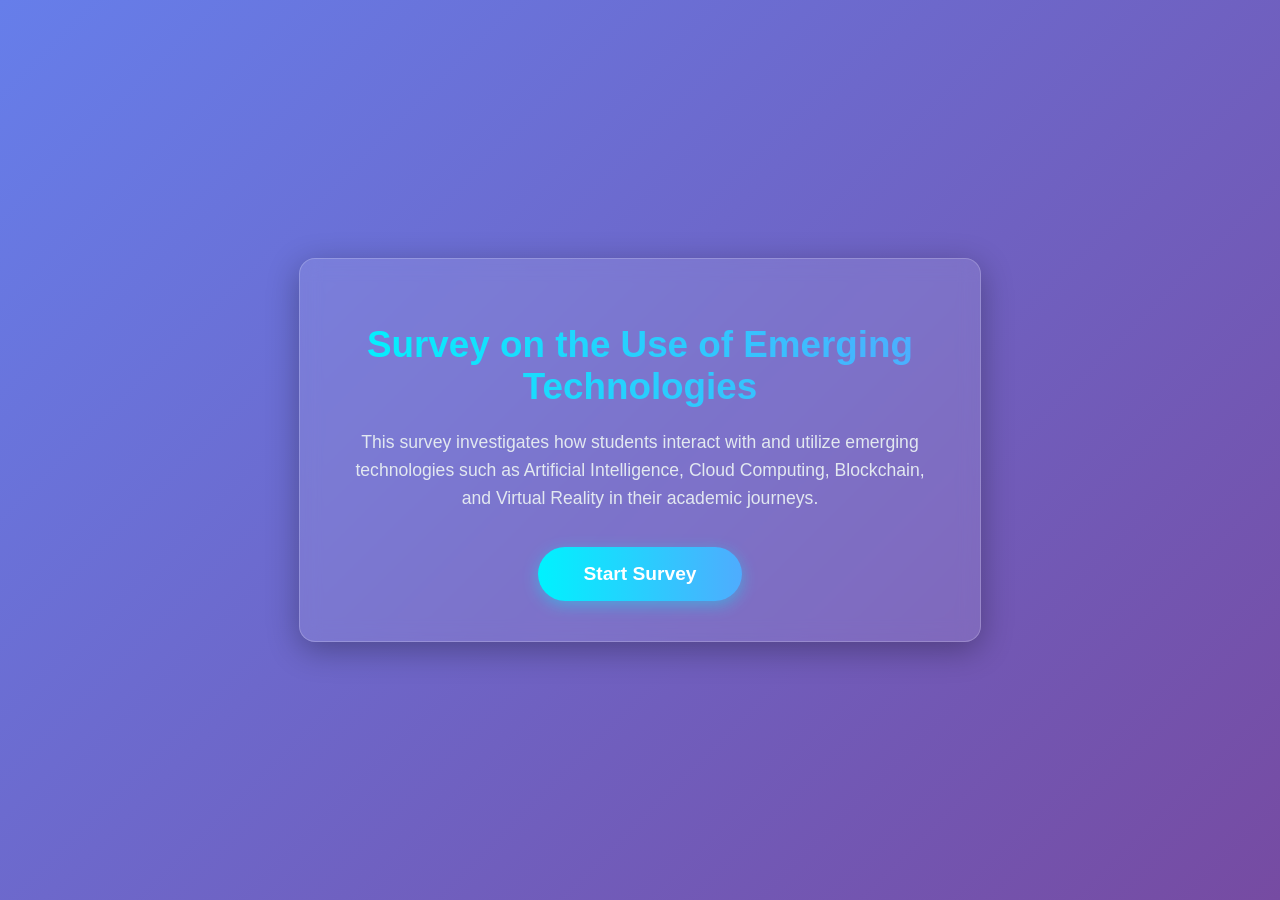
<file: index.html>
<!DOCTYPE html>
<html lang="en">
<head>
    <meta charset="UTF-8">
    <meta name="viewport" content="width=device-width, initial-scale=1.0">
    <title>Emerging Technology Survey</title>
    <style>
        body {
            font-family: 'Segoe UI', Tahoma, Geneva, Verdana, sans-serif;
            background: linear-gradient(135deg, #667eea 0%, #764ba2 100%);
            color: #fff;
            margin: 0;
            display: flex;
            align-items: center;
            justify-content: center;
            min-height: 100vh;
        }
        .container {
            background: rgba(255, 255, 255, 0.1);
            backdrop-filter: blur(10px);
            padding: 40px;
            border-radius: 16px;
            box-shadow: 0 8px 32px 0 rgba(0, 0, 0, 0.3);
            max-width: 600px;
            width: 90%;
            text-align: center;
            border: 1px solid rgba(255, 255, 255, 0.2);
        }
        h1 {
            font-size: 2.3rem;
            margin-bottom: 20px;
            background: linear-gradient(to right, #00f2fe, #4facfe);
            -webkit-background-clip: text;
            -webkit-text-fill-color: transparent;
        }
        p {
            font-size: 1.1rem;
            line-height: 1.6;
            margin-bottom: 35px;
            color: #e2e8f0;
        }
        button {
            background: linear-gradient(to right, #00f2fe, #4facfe);
            color: #fff;
            border: none;
            padding: 16px 45px;
            font-size: 1.2rem;
            font-weight: bold;
            border-radius: 30px;
            cursor: pointer;
            transition: transform 0.2s, box-shadow 0.2s;
            box-shadow: 0 4px 15px rgba(0, 242, 254, 0.4);
        }
        button:hover {
            transform: translateY(-2px);
            box-shadow: 0 6px 20px rgba(0, 242, 254, 0.6);
        }
        a {
            text-decoration: none;
        }
    </style>
</head>
<body>

    <div class="container">
        <h1>Survey on the Use of Emerging Technologies</h1>
        <p>
            This survey investigates how students interact with and utilize emerging
            technologies such as Artificial Intelligence, Cloud Computing,
            Blockchain, and Virtual Reality in their academic journeys.
        </p>
        <a href="survey.html">
            <button>Start Survey</button>
        </a>
    </div>

</body>
</html>
</file>
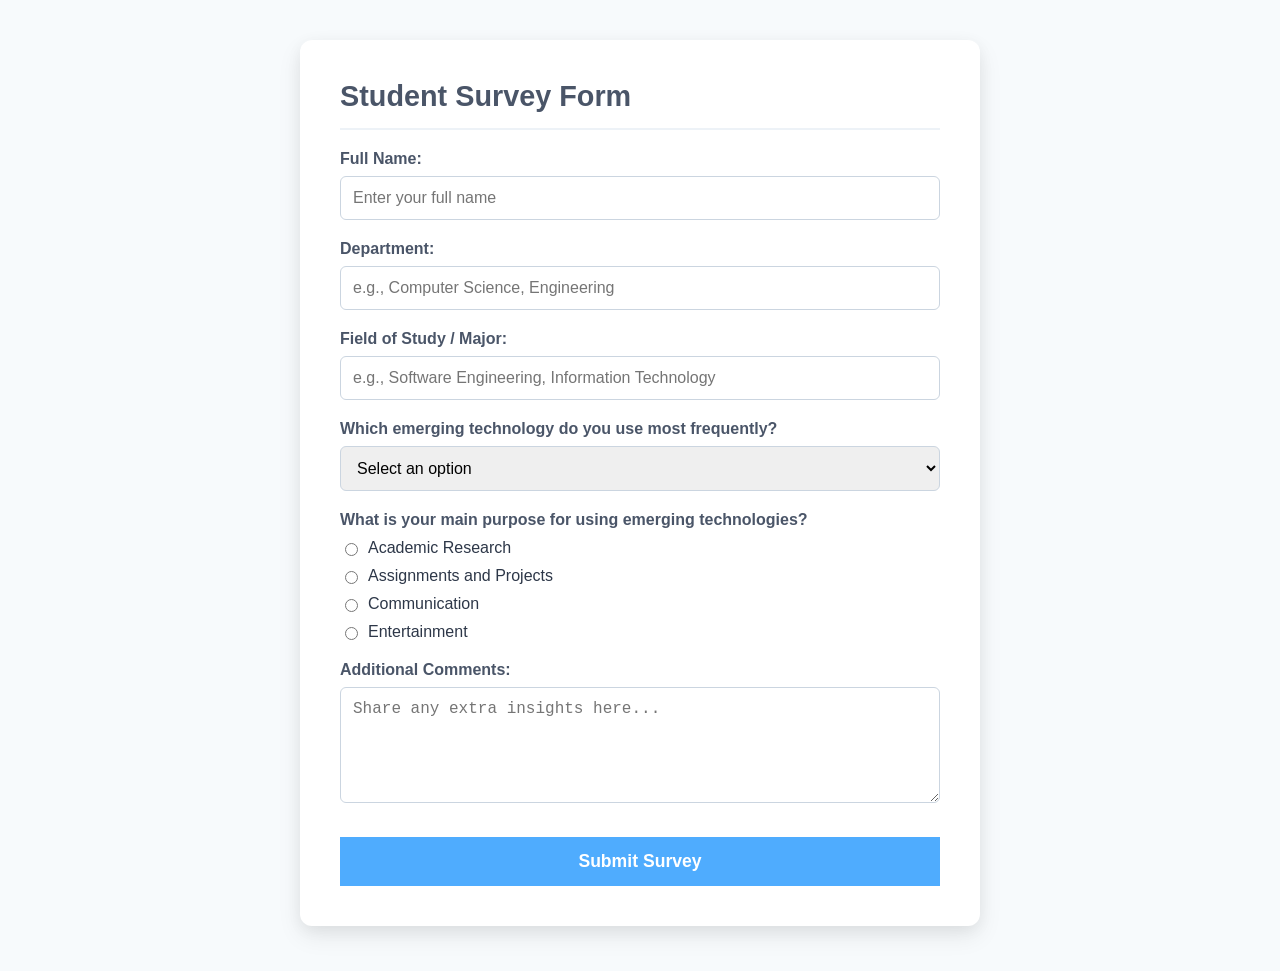
<file: surveey.html>
<!DOCTYPE html>
<html lang="en">
<head>
    <meta charset="UTF-8">
    <meta name="viewport" content="width=device-width, initial-scale=1.0">
    <title>Student Survey Form</title>
    <style>
        body {
            font-family: 'Segoe UI', sans-serif;
            background: #f7fafc;
            color: #2d3748;
            margin: 0;
            padding: 40px 20px;
            display: flex;
            justify-content: center;
        }
        .form-container {
            background: #fff;
            padding: 40px;
            border-radius: 12px;
            box-shadow: 0 4px 15px rgba(0,0,0,0.05), 0 10px 25px rgba(0,0,0,0.08);
            max-width: 600px;
            width: 100%;
        }
        h1 {
            color: #4a5568;
            margin-top: 0;
            border-bottom: 2px solid #edf2f7;
            padding-bottom: 15px;
            font-size: 1.8rem;
        }
        label {
            display: block;
            margin-top: 20px;
            font-weight: 600;
            color: #4a5568;
        }
        input[type="text"], select, textarea {
            width: 100%;
            padding: 12px;
            margin-top: 8px;
            border: 1px solid #cbd5e0;
            border-radius: 6px;
            box-sizing: border-box;
            font-size: 1rem;
        }
        .radio-group {
            margin-top: 10px;
        }
        .radio-option {
            margin-bottom: 10px;
            display: flex;
            align-items: center;
        }
        .radio-option input {
            margin-right: 10px;
        }
        input[type="submit"] {
            margin-top: 30px;
            background: #4facfe;
            color: white;
            border: none;
            padding: 14px 20px;
            font-size: 1.1rem;
            font-weight: bold;
            <form action="https://formspree.io/f/xykaabzp" method="POST">
            cursor: pointer;
            width: 100%;
            transition: background 0.2s;
        }
        input[type="submit"]:hover {
            background: #00f2fe;
        }
    </style>
</head>
<body>

<div class="form-container">
    <h1>Student Survey Form</h1>
<form action="https://formspree.io/f/xykaabzp" method="POST">
    <!-- ⚠️ ATTENTION: Replace YOUR_FORM_ID with the code from your Formspree account -->
    <form action="https://formspree.io" method="POST">

        <!-- Hidden input tells Formspree where to send users after they submit -->
        <input type="hidden" name="_next" value="https://github.io">

        <label>Full Name:</label>
        <input type="text" name="Full Name" required placeholder="Enter your full name">

        <label>Department:</label>
        <input type="text" name="Department" required placeholder="e.g., Computer Science, Engineering">

        <label>Field of Study / Major:</label>
        <input type="text" name="Major" required placeholder="e.g., Software Engineering, Information Technology">

        <label>Which emerging technology do you use most frequently?</label>
        <select name="Most Used Tech" required>
            <option value="" disabled selected>Select an option</option>
            <option value="Artificial Intelligence">Artificial Intelligence</option>
            <option value="Cloud Computing">Cloud Computing</option>
            <option value="Blockchain">Blockchain</option>
            <option value="Internet of Things">Internet of Things</option>
            <option value="Virtual Reality">Virtual Reality</option>
        </select>

        <label>What is your main purpose for using emerging technologies?</label>
        <div class="radio-group">
            <div class="radio-option"><input type="radio" name="Primary Purpose" value="Academic Research" required> Academic Research</div>
            <div class="radio-option"><input type="radio" name="Primary Purpose" value="Assignments and Projects"> Assignments and Projects</div>
            <div class="radio-option"><input type="radio" name="Primary Purpose" value="Communication"> Communication</div>
            <div class="radio-option"><input type="radio" name="Primary Purpose" value="Entertainment"> Entertainment</div>
        </div>

        <label>Additional Comments:</label>
        <textarea name="Comments" rows="5" placeholder="Share any extra insights here..."></textarea>

        <input type="submit" value="Submit Survey">

    </form>
</div>

</body>
</html>
</file>
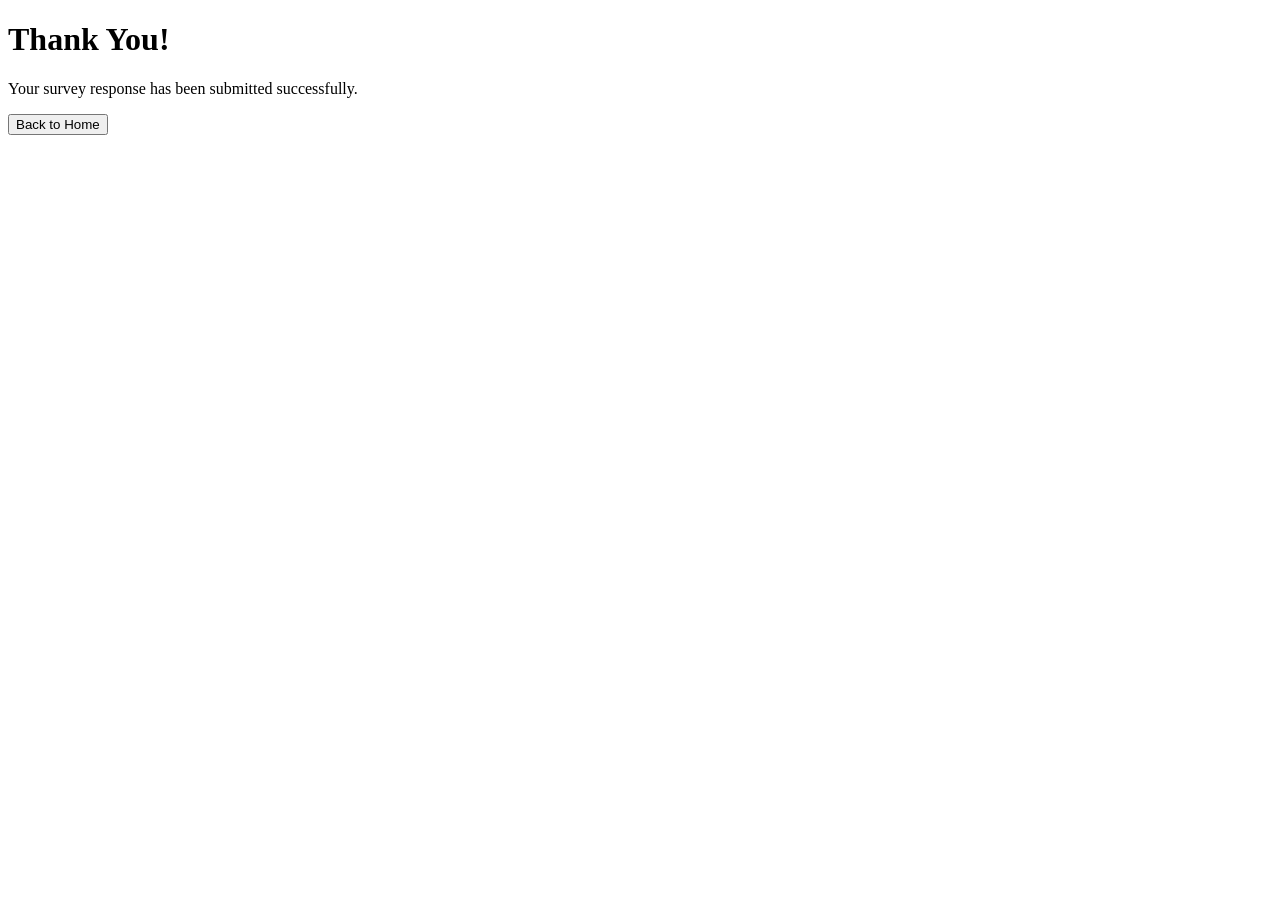
<file: thankyou.html>
<!DOCTYPE html>
<html>
<head>
    <title>Thank You</title>
</head>
<body>

<h1>Thank You!</h1>

<p>Your survey response has been submitted successfully.</p>

<a href="index.html">
    <button>Back to Home</button>
</a>

</body>
</html>
</file>
